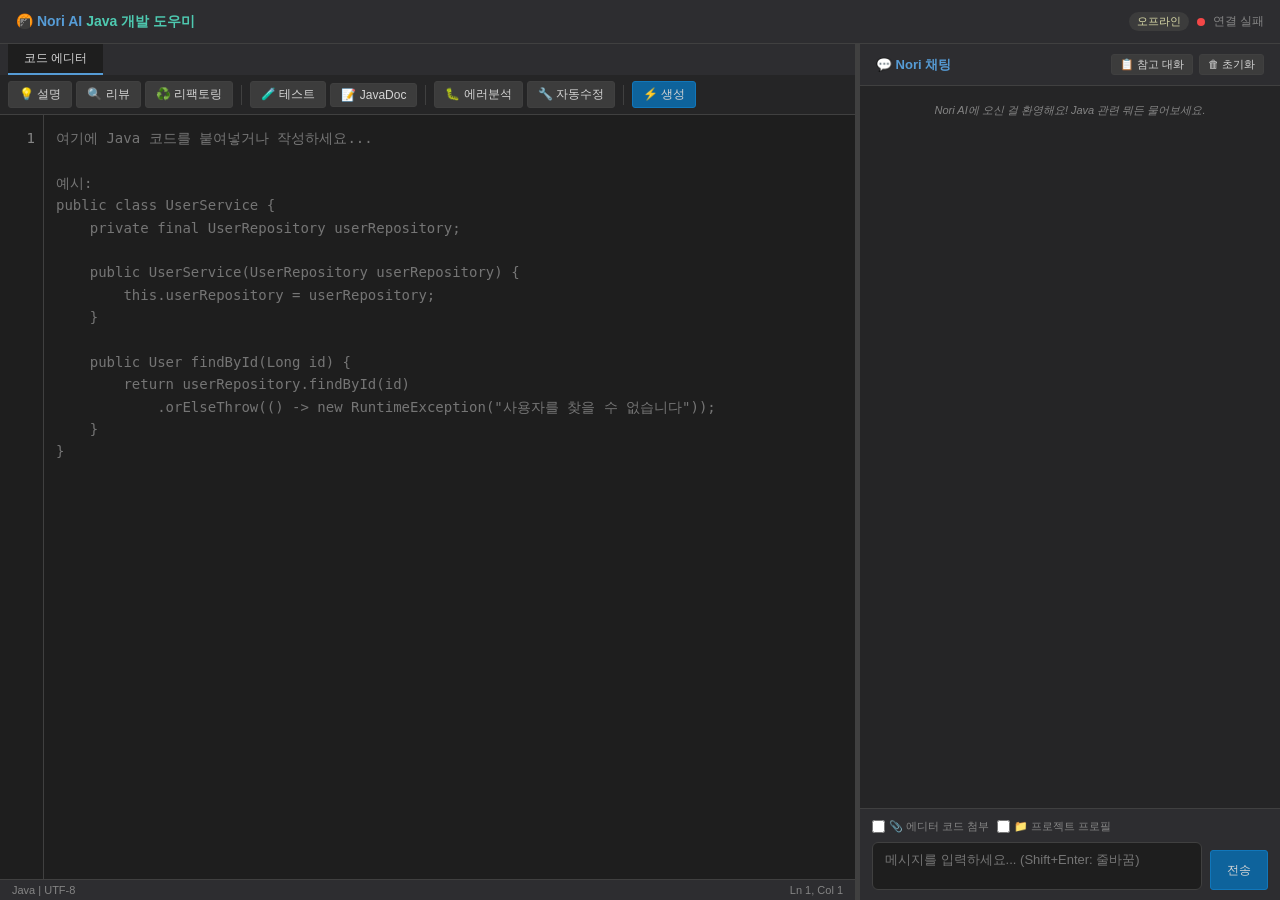
<file: nori-server/static/index.html>
<!DOCTYPE html>
<html lang="ko">
<head>
<meta charset="UTF-8">
<meta name="viewport" content="width=device-width, initial-scale=1.0">
<title>Nori AI — Java 개발 도우미</title>
<style>
* { margin: 0; padding: 0; box-sizing: border-box; }
:root {
  --bg: #1e1e1e; --bg2: #252526; --bg3: #2d2d30; --bg4: #3c3c3c;
  --fg: #d4d4d4; --fg2: #858585; --accent: #569cd6; --accent2: #4ec9b0;
  --green: #6a9955; --orange: #ce9178; --red: #f44747; --yellow: #dcdcaa;
  --border: #404040; --hover: #094771;
}
body { font-family: 'Segoe UI', 'Malgun Gothic', sans-serif; background: var(--bg); color: var(--fg); height: 100vh; display: flex; flex-direction: column; overflow: hidden; }

/* ── 헤더 ── */
.header { display: flex; align-items: center; justify-content: space-between; padding: 8px 16px; background: var(--bg3); border-bottom: 1px solid var(--border); min-height: 44px; }
.header h1 { font-size: 14px; font-weight: 600; color: var(--accent); }
.header h1 span { color: var(--accent2); }
.status { display: flex; align-items: center; gap: 8px; font-size: 12px; color: var(--fg2); }
.status-dot { width: 8px; height: 8px; border-radius: 50%; background: var(--red); }
.status-dot.connected { background: var(--accent2); }
.model-badge { background: var(--bg4); padding: 2px 8px; border-radius: 10px; font-size: 11px; color: var(--yellow); }

/* ── 메인 레이아웃 ── */
.main { display: flex; flex: 1; overflow: hidden; }

/* ── 좌측: 코드 에디터 ── */
.editor-panel { flex: 1; display: flex; flex-direction: column; border-right: 1px solid var(--border); min-width: 0; }
.editor-toolbar { display: flex; align-items: center; gap: 4px; padding: 6px 8px; background: var(--bg2); border-bottom: 1px solid var(--border); flex-wrap: wrap; }
.editor-toolbar .separator { width: 1px; height: 20px; background: var(--border); margin: 0 4px; }
.tab-bar { display: flex; align-items: center; padding: 0 8px; background: var(--bg3); }
.tab { padding: 6px 16px; font-size: 12px; color: var(--fg2); cursor: pointer; border-bottom: 2px solid transparent; }
.tab.active { color: var(--fg); border-bottom-color: var(--accent); background: var(--bg); }
.tab:hover:not(.active) { color: var(--fg); }

.btn { padding: 4px 10px; font-size: 12px; border: 1px solid var(--border); background: var(--bg4); color: var(--fg); cursor: pointer; border-radius: 3px; white-space: nowrap; transition: all 0.15s; }
.btn:hover { background: var(--hover); border-color: var(--accent); }
.btn:active { transform: scale(0.97); }
.btn.primary { background: #0e639c; border-color: #1177bb; }
.btn.primary:hover { background: #1177bb; }
.btn:disabled { opacity: 0.5; cursor: not-allowed; }

.project-section { margin-top: 6px; padding: 6px 0; border-top: 1px solid var(--border); }
.project-row { display: flex; align-items: center; gap: 8px; flex-wrap: wrap; }
.project-row label { min-width: 56px; font-size: 11px; color: var(--fg2); }
.project-row select { flex: 1; min-width: 120px; padding: 4px 8px; background: var(--bg); border: 1px solid var(--border); color: var(--fg); border-radius: 4px; font-size: 12px; }
.project-row select:disabled { opacity: 0.6; cursor: not-allowed; }

.editor-area { flex: 1; position: relative; }
.editor-area textarea {
  width: 100%; height: 100%; padding: 12px 16px; padding-left: 56px;
  background: var(--bg); color: var(--fg); border: none; outline: none;
  font-family: 'Cascadia Code', 'D2Coding', 'Consolas', monospace;
  font-size: 14px; line-height: 1.6; resize: none; tab-size: 4;
}
.line-numbers {
  position: absolute; left: 0; top: 0; width: 44px; height: 100%;
  padding: 12px 8px; text-align: right; font-family: 'Cascadia Code', 'Consolas', monospace;
  font-size: 14px; line-height: 1.6; color: var(--fg2); background: var(--bg);
  border-right: 1px solid var(--border); pointer-events: none; overflow: hidden;
  user-select: none;
}
.editor-footer { display: flex; justify-content: space-between; padding: 4px 12px; background: var(--bg3); border-top: 1px solid var(--border); font-size: 11px; color: var(--fg2); }

/* ── 결과 패널 ── */
.result-panel { display: none; flex-direction: column; border-top: 1px solid var(--border); max-height: 40%; }
.result-panel.visible { display: flex; }
.result-header { display: flex; justify-content: space-between; align-items: center; padding: 6px 12px; background: var(--bg2); }
.result-header span { font-size: 12px; color: var(--accent2); font-weight: 600; }
.result-body { flex: 1; overflow-y: auto; padding: 12px 16px; font-size: 13px; line-height: 1.7; white-space: pre-wrap; word-break: break-word; font-family: 'Cascadia Code', 'D2Coding', 'Consolas', monospace; background: var(--bg); }

/* ── 우측: 채팅 ── */
.chat-panel { width: 420px; display: flex; flex-direction: column; background: var(--bg2); flex-shrink: 0; }
.chat-header { padding: 10px 16px; background: var(--bg3); border-bottom: 1px solid var(--border); font-size: 13px; font-weight: 600; color: var(--accent); display: flex; justify-content: space-between; align-items: center; }
.chat-messages { flex: 1; overflow-y: auto; padding: 12px; display: flex; flex-direction: column; gap: 10px; }
.msg { max-width: 92%; padding: 10px 14px; border-radius: 12px; font-size: 13px; line-height: 1.6; word-break: break-word; }
.msg.user { align-self: flex-end; background: #0e639c; color: #fff; border-bottom-right-radius: 4px; }
.msg.assistant { align-self: flex-start; background: var(--bg4); color: var(--fg); border-bottom-left-radius: 4px; }
.msg.assistant pre { background: var(--bg); padding: 8px 10px; border-radius: 4px; margin: 6px 0; overflow-x: auto; font-size: 12px; line-height: 1.5; }
.msg.assistant code { font-family: 'Cascadia Code', 'Consolas', monospace; font-size: 12px; }
.msg.system { align-self: center; background: transparent; color: var(--fg2); font-size: 11px; font-style: italic; padding: 4px; }
.msg .time { font-size: 10px; color: var(--fg2); margin-top: 4px; text-align: right; }
.typing { display: flex; gap: 4px; padding: 12px 14px; align-self: flex-start; }
.typing span { width: 6px; height: 6px; border-radius: 50%; background: var(--fg2); animation: typing 1.2s infinite; }
.typing span:nth-child(2) { animation-delay: 0.2s; }
.typing span:nth-child(3) { animation-delay: 0.4s; }
@keyframes typing { 0%,60%,100% { opacity: 0.3; transform: translateY(0); } 30% { opacity: 1; transform: translateY(-4px); } }

.chat-input-area { padding: 10px 12px; background: var(--bg3); border-top: 1px solid var(--border); display: flex; flex-direction: column; gap: 8px; }
.chat-options { display: flex; align-items: center; gap: 8px; font-size: 11px; }
.chat-options label { color: var(--fg2); cursor: pointer; display: flex; align-items: center; gap: 4px; }
.chat-options input[type="checkbox"] { accent-color: var(--accent); }
.chat-input-row { display: flex; gap: 8px; }
.chat-input-row textarea { flex: 1; padding: 8px 12px; background: var(--bg); border: 1px solid var(--border); color: var(--fg); border-radius: 6px; font-family: 'Segoe UI', 'Malgun Gothic', sans-serif; font-size: 13px; resize: none; outline: none; min-height: 40px; max-height: 120px; }
.chat-input-row textarea:focus { border-color: var(--accent); }
.chat-input-row .btn { align-self: flex-end; height: 40px; padding: 0 16px; }

/* ── 리사이저 ── */
.resizer { width: 4px; cursor: col-resize; background: var(--border); transition: background 0.2s; flex-shrink: 0; }
.resizer:hover, .resizer.dragging { background: var(--accent); }

/* ── 스크롤바 ── */
::-webkit-scrollbar { width: 8px; height: 8px; }
::-webkit-scrollbar-track { background: var(--bg); }
::-webkit-scrollbar-thumb { background: var(--bg4); border-radius: 4px; }
::-webkit-scrollbar-thumb:hover { background: var(--fg2); }

/* ── 로딩 오버레이 ── */
.loading-overlay { display: none; position: absolute; inset: 0; background: rgba(0,0,0,0.5); z-index: 10; align-items: center; justify-content: center; }
.loading-overlay.visible { display: flex; }
.spinner { width: 32px; height: 32px; border: 3px solid var(--bg4); border-top-color: var(--accent); border-radius: 50%; animation: spin 0.8s linear infinite; }
@keyframes spin { to { transform: rotate(360deg); } }

/* ── 마크다운 기본 치환 ── */
.md-content h3 { color: var(--accent); margin: 8px 0 4px; font-size: 14px; }
.md-content ul, .md-content ol { padding-left: 20px; margin: 4px 0; }
.md-content li { margin: 2px 0; }
.md-content strong { color: var(--yellow); }

/* ── Todo 대시보드 ── */
.todo-dashboard { background: var(--bg3); border-bottom: 1px solid var(--border); padding: 6px 12px; font-size: 12px; }
.todo-item { padding: 2px 0; line-height: 1.6; }
.todo-item.done { color: var(--green); }
.todo-item.active { color: var(--accent); font-weight: 600; }
.todo-item.waiting { color: var(--fg2); }

/* ── QA 참고 목록 패널 ── */
.qa-panel { background: var(--bg); border-bottom: 2px solid var(--accent); display: flex; flex-direction: column; max-height: 220px; }
.qa-panel-header { display:flex; justify-content:space-between; align-items:center; padding:6px 12px; background:var(--bg3); font-size:12px; font-weight:600; color:var(--accent2); border-bottom:1px solid var(--border); flex-shrink:0; }
.qa-list { flex:1; overflow-y:auto; padding:4px 8px; }
.qa-item { display:flex; align-items:center; gap:8px; padding:4px 6px; border-radius:4px; }
.qa-item:hover { background:var(--bg3); }
.qa-item label { font-size:12px; color:var(--fg); cursor:pointer; flex:1; line-height:1.4; }
.qa-item input[type="checkbox"] { accent-color:var(--accent); cursor:pointer; flex-shrink:0; }

/* ── 에이전트 제어 버튼 ── */
.agent-controls { background: var(--bg3); border-top: 2px solid var(--accent); padding: 10px 12px; }
.agent-controls-label { font-size:12px; color:var(--fg2); margin-bottom:8px; }
.agent-controls-btns { display:flex; gap:6px; flex-wrap:wrap; }
.agent-btn { font-size:12px; padding:5px 12px; border-radius:4px; font-weight:500; }
.agent-btn.success { border-color:#3a7a3a; color:var(--green); }
.agent-btn.success:hover { background:#1a3a1a; }
.agent-btn.fail { border-color:#8a5520; color:var(--orange); }
.agent-btn.fail:hover { background:#3a2510; }
.agent-btn.skip { border-color:var(--fg2); color:var(--fg2); }
.agent-btn.skip:hover { background:var(--bg4); }
.agent-error-input { margin-top:8px; display:flex; gap:6px; }
.agent-error-input textarea { flex:1; min-height:60px; padding:6px 8px; background:var(--bg); border:1px solid var(--border); color:var(--fg); border-radius:4px; font-size:12px; resize:vertical; outline:none; }
.qa-badge { font-size:10px; color:var(--accent2); background:var(--bg4); padding:1px 6px; border-radius:8px; margin-left:4px; }
</style>
</head>
<body>

<!-- ── 헤더 ── -->
<div class="header">
  <h1>🍘 Nori AI <span>Java 개발 도우미</span></h1>
  <div class="status">
    <span class="model-badge" id="modelBadge">-</span>
    <div class="status-dot" id="statusDot"></div>
    <span id="statusText">연결 중...</span>
  </div>
</div>

<!-- ── 메인 ── -->
<div class="main">
  <!-- 좌측: 에디터 -->
  <div class="editor-panel" id="editorPanel">
    <div class="tab-bar">
      <div class="tab active">코드 에디터</div>
    </div>
    <div class="editor-toolbar">
      <button class="btn" onclick="doAction('explain')" title="코드 설명">💡 설명</button>
      <button class="btn" onclick="doAction('review')" title="코드 리뷰">🔍 리뷰</button>
      <button class="btn" onclick="doAction('refactor')" title="리팩토링">♻️ 리팩토링</button>
      <div class="separator"></div>
      <button class="btn" onclick="doAction('test')" title="테스트 생성">🧪 테스트</button>
      <button class="btn" onclick="doAction('doc')" title="JavaDoc 생성">📝 JavaDoc</button>
      <div class="separator"></div>
      <button class="btn" onclick="doAction('error')" title="에러 분석">🐛 에러분석</button>
      <button class="btn" onclick="doAction('fix')" title="에러 수정">🔧 자동수정</button>
      <div class="separator"></div>
      <button class="btn primary" onclick="doAction('generate')" title="코드 생성">⚡ 생성</button>
    </div>
    <div class="editor-area">
      <div class="line-numbers" id="lineNumbers">1</div>
      <textarea id="codeEditor" spellcheck="false" placeholder="여기에 Java 코드를 붙여넣거나 작성하세요...

예시:
public class UserService {
    private final UserRepository userRepository;

    public UserService(UserRepository userRepository) {
        this.userRepository = userRepository;
    }

    public User findById(Long id) {
        return userRepository.findById(id)
            .orElseThrow(() -> new RuntimeException(&quot;사용자를 찾을 수 없습니다&quot;));
    }
}"></textarea>
      <div class="loading-overlay" id="editorLoading"><div class="spinner"></div></div>
    </div>
    <div class="editor-footer">
      <span id="editorInfo">Java | UTF-8</span>
      <span id="cursorPos">Ln 1, Col 1</span>
    </div>

    <!-- 결과 패널 -->
    <div class="result-panel" id="resultPanel">
      <div class="result-header">
        <span id="resultTitle">결과</span>
        <button class="btn" onclick="closeResult()" style="padding:2px 8px;">✕ 닫기</button>
      </div>
      <div class="result-body md-content" id="resultBody"></div>
    </div>
  </div>

  <!-- 리사이저 -->
  <div class="resizer" id="resizer"></div>

  <!-- 우측: 채팅 -->
  <div class="chat-panel" id="chatPanel">
    <div class="chat-header">
      <span>💬 Nori 채팅</span>
      <div style="display:flex;gap:6px;align-items:center;">
        <button class="btn" onclick="toggleQaPanel()" style="padding:2px 8px;font-size:11px;" title="참고할 대화 선택">📋 참고 대화<span class="qa-badge" id="qaSelectionBadge" style="display:none;"></span></button>
        <button class="btn" onclick="clearChat()" style="padding:2px 8px;font-size:11px;">🗑 초기화</button>
      </div>
    </div>
    <!-- [Todo List] 대시보드 -->
    <div class="todo-dashboard" id="todoDashboard" style="display:none;">
      <div id="todoContent"></div>
    </div>
    <!-- QA 참고 목록 패널 -->
    <div class="qa-panel" id="qaPanel" style="display:none;">
      <div class="qa-panel-header">
        📋 참고할 대화 목록 <span id="qaPairCount"></span>
        <button class="btn" onclick="toggleQaPanel()" style="padding:2px 6px;font-size:11px;">✕</button>
      </div>
      <div class="qa-list" id="qaList">
        <p style="color:var(--fg2);padding:8px;font-size:12px;">대화를 시작하면 참고할 내용을 선택할 수 있습니다.</p>
      </div>
    </div>
    <div class="chat-messages" id="chatMessages">
      <div class="msg system">Nori AI에 오신 걸 환영해요! Java 관련 뭐든 물어보세요.</div>
    </div>
    <!-- 에이전트 제어 버튼 -->
    <div class="agent-controls" id="agentControls" style="display:none;">
      <div class="agent-controls-label">🤖 코드 작성 완료 — 테스트 결과를 알려주세요</div>
      <div class="agent-controls-btns">
        <button class="btn agent-btn success" onclick="agentFeedback('success')">✅ 테스트 완료 (적용 성공)</button>
        <button class="btn agent-btn fail" onclick="agentFeedback('fail')">⚠️ 에러 발생 / 수정</button>
        <button class="btn agent-btn skip" onclick="agentFeedback('skip')">⏭ 다음 작업 진행</button>
      </div>
      <div class="agent-error-input" id="agentErrorInput" style="display:none;">
        <textarea id="agentErrorText" placeholder="에러 로그나 피드백을 입력하세요..."></textarea>
        <button class="btn primary" onclick="agentSubmitError()">전송</button>
      </div>
    </div>
    <div class="chat-input-area">
      <div class="chat-options">
        <label><input type="checkbox" id="sendCode"> 📎 에디터 코드 첨부</label>
        <label><input type="checkbox" id="useProject" onchange="onUseProjectChange()"> 📁 프로젝트 프로필</label>
      </div>
      <div id="projectSection" class="project-section" style="display:none;">
        <div class="project-row">
          <label>프로젝트</label>
          <select id="projectSelect" disabled>
            <option value="">— 프로필 없음. 먼저 등록 —</option>
          </select>
          <button type="button" class="btn btn-sm" onclick="openProfileUpload()">📤 프로필 등록</button>
          <button type="button" class="btn btn-sm" id="btnProjectUpdate" onclick="reembedProject()" disabled title="선택한 프로젝트 인덱스 재구성">🔄 인덱스 업데이트</button>
        </div>
      </div>
      <div class="chat-input-row">
        <textarea id="chatInput" rows="2" placeholder="메시지를 입력하세요... (Shift+Enter: 줄바꿈)" onkeydown="handleChatKey(event)"></textarea>
        <button class="btn primary" id="sendBtn" onclick="sendChat()">전송</button>
        <button class="btn" id="stopBtn" onclick="stopStream()" style="display:none;border-color:var(--red);color:var(--red);">■ 중단</button>
      </div>
    </div>
  </div>
</div>

<script>
// ── 설정 ──
const API = 'http://localhost:8090/api/v1';
let isProcessing = false;
let sessionId = '';           // 현재 대화 세션 ID
let selectedIndices = null;   // null=최근5개 디폴트, []=없음, [0,1]=선택된 인덱스
let streamAbortController = null;  // SSE 침 제어

// ── 서버 연결 체크 ──
async function checkHealth() {
  try {
    const r = await fetch(`${API}/health`);
    const d = await r.json();
    document.getElementById('statusDot').className = 'status-dot connected';
    document.getElementById('statusText').textContent = '연결됨';
    const model = d.ai_model || d.ai_provider || '-';
    document.getElementById('modelBadge').textContent = `${d.ai_provider} / ${model}`;
    return true;
  } catch {
    document.getElementById('statusDot').className = 'status-dot';
    document.getElementById('statusText').textContent = '연결 실패';
    document.getElementById('modelBadge').textContent = '오프라인';
    return false;
  }
}

// ── 줄 번호 ──
const editor = document.getElementById('codeEditor');
const lineNums = document.getElementById('lineNumbers');

function updateLineNumbers() {
  const lines = editor.value.split('\n').length;
  lineNums.textContent = Array.from({length: lines}, (_, i) => i + 1).join('\n');
}

function updateCursorPos() {
  const val = editor.value.substring(0, editor.selectionStart);
  const line = val.split('\n').length;
  const col = val.split('\n').pop().length + 1;
  document.getElementById('cursorPos').textContent = `Ln ${line}, Col ${col}`;
}

editor.addEventListener('input', updateLineNumbers);
editor.addEventListener('scroll', () => { lineNums.scrollTop = editor.scrollTop; });
editor.addEventListener('click', updateCursorPos);
editor.addEventListener('keyup', updateCursorPos);

// Tab 키 지원
editor.addEventListener('keydown', (e) => {
  if (e.key === 'Tab') {
    e.preventDefault();
    const start = editor.selectionStart;
    editor.value = editor.value.substring(0, start) + '    ' + editor.value.substring(editor.selectionEnd);
    editor.selectionStart = editor.selectionEnd = start + 4;
    updateLineNumbers();
  }
});

// ── API 호출 ──
async function apiCall(endpoint, body) {
  const resp = await fetch(`${API}${endpoint}`, {
    method: 'POST',
    headers: { 'Content-Type': 'application/json' },
    body: JSON.stringify(body),
  });
  if (!resp.ok) {
    const err = await resp.json().catch(() => ({}));
    throw new Error(err.error || err.detail || `HTTP ${resp.status}`);
  }
  return resp.json();
}

// ── 에디터 액션 ──
const ACTION_MAP = {
  explain:  { endpoint: '/explain',       title: '💡 코드 설명',     field: 'explanation' },
  review:   { endpoint: '/review',        title: '🔍 코드 리뷰',     field: 'review' },
  refactor: { endpoint: '/refactor',      title: '♻️ 리팩토링',      field: 'refactored_code' },
  test:     { endpoint: '/test/generate', title: '🧪 테스트 코드',   field: 'test_code' },
  doc:      { endpoint: '/doc/generate',  title: '📝 JavaDoc',       field: 'documented_code' },
  error:    { endpoint: '/error/analyze', title: '🐛 에러 분석',     field: 'analysis' },
  fix:      { endpoint: '/error/fix',     title: '🔧 자동 수정',     field: 'fixed_code' },
  generate: { endpoint: '/generate',      title: '⚡ 코드 생성',     field: 'code' },
};

async function doAction(action) {
  const code = editor.value.trim();
  if (!code) { alert('코드를 먼저 입력해주세요!'); editor.focus(); return; }
  if (isProcessing) return;

  const info = ACTION_MAP[action];
  const loading = document.getElementById('editorLoading');
  const resultPanel = document.getElementById('resultPanel');
  const resultTitle = document.getElementById('resultTitle');
  const resultBody = document.getElementById('resultBody');

  isProcessing = true;
  loading.classList.add('visible');
  resultTitle.textContent = `${info.title} — 처리 중...`;
  resultPanel.classList.add('visible');
  resultBody.textContent = '⏳ AI가 분석 중입니다...';

  try {
    let body;
    if (action === 'error' || action === 'fix') {
      body = { error_message: code.split('\n')[0], code: code };
    } else if (action === 'generate') {
      body = { description: code, language: 'java' };
    } else {
      body = { code: code, language: 'java' };
    }

    const data = await apiCall(info.endpoint, body);
    const result = data.data?.[info.field] || JSON.stringify(data.data, null, 2);
    resultTitle.textContent = `${info.title}`;
    resultBody.innerHTML = renderMarkdown(result);
  } catch (e) {
    resultTitle.textContent = `${info.title} — 오류`;
    resultBody.textContent = `❌ ${e.message}`;
  } finally {
    isProcessing = false;
    loading.classList.remove('visible');
  }
}

function closeResult() {
  document.getElementById('resultPanel').classList.remove('visible');
}

// ── 채팅 ──
function appendMessage(role, content) {
  const container = document.getElementById('chatMessages');
  const div = document.createElement('div');
  div.className = `msg ${role}`;
  if (role === 'assistant') {
    div.innerHTML = `<div class="md-content">${renderMarkdown(content)}</div><div class="time">${new Date().toLocaleTimeString('ko-KR', {hour:'2-digit',minute:'2-digit'})}</div>`;
  } else if (role === 'user') {
    div.textContent = content;
    const time = document.createElement('div');
    time.className = 'time';
    time.textContent = new Date().toLocaleTimeString('ko-KR', {hour:'2-digit',minute:'2-digit'});
    div.appendChild(time);
  }
  container.appendChild(div);
  container.scrollTop = container.scrollHeight;
  return div;
}

function showTyping() {
  const container = document.getElementById('chatMessages');
  const div = document.createElement('div');
  div.className = 'typing';
  div.id = 'typingIndicator';
  div.innerHTML = '<span></span><span></span><span></span>';
  container.appendChild(div);
  container.scrollTop = container.scrollHeight;
}

function hideTyping() {
  document.getElementById('typingIndicator')?.remove();
}

async function sendChat() {
  const input = document.getElementById('chatInput');
  const rawMessage = input.value.trim();
  if (!rawMessage || isProcessing) return;

  const sendCode = document.getElementById('sendCode').checked;
  const useProject = document.getElementById('useProject').checked;
  const projectId = useProject ? (document.getElementById('projectSelect')?.value || '') : '';

  let fullMessage = rawMessage;
  if (sendCode && editor.value.trim()) {
    fullMessage += `\n\n[에디터 코드]\n\`\`\`java\n${editor.value.trim()}\n\`\`\``;
  }

  appendMessage('user', rawMessage);
  input.value = '';
  input.style.height = 'auto';
  hideAgentControls();

  isProcessing = true;
  document.getElementById('sendBtn').disabled = true;
  document.getElementById('stopBtn').style.display = 'inline-block';
  showTyping();

  streamAbortController = new AbortController();
  let aiElem = null;
  let fullResponse = '';
  let sseBuffer = '';

  try {
    const resp = await fetch(`${API}/chat/smart/stream`, {
      method: 'POST',
      headers: { 'Content-Type': 'application/json' },
      body: JSON.stringify({
        message: fullMessage,
        session_id: sessionId,
        user_id: 'default',
        selected_indices: selectedIndices,
        history: [],
        use_rag: true,
        project_id: projectId || undefined,
      }),
      signal: streamAbortController.signal,
    });

    if (!resp.ok) throw new Error(`서버 오류: HTTP ${resp.status}`);

    hideTyping();
    aiElem = createAssistantMsg();

    const reader = resp.body.getReader();
    const decoder = new TextDecoder();

    while (true) {
      const { value, done } = await reader.read();
      if (done) break;
      sseBuffer += decoder.decode(value, { stream: true });

      // 완성된 이벤트 블록(\n\n) 단위로 처리
      const parts = sseBuffer.split('\n\n');
      sseBuffer = parts.pop() || '';

      for (const block of parts) {
        if (!block.trim()) continue;
        let evType = null, evData = null;
        for (const line of block.split('\n')) {
          if (line.startsWith('data: ')) {
            try { evData = JSON.parse(line.slice(6)); } catch {}
          } else if (line.startsWith('event: ')) {
            evType = line.slice(7).trim();
          }
        }
        if (!evType || evData === null) continue;

        if (evType === 'status') {
          if (evData.session_id) sessionId = evData.session_id;
        } else if (evType === 'token' && evData.content) {
          fullResponse += evData.content;
          updateAssistantMsg(aiElem, fullResponse);
        } else if (evType === 'done') {
          if (evData.session_id) sessionId = evData.session_id;
          processStreamResponse(aiElem, fullResponse);
        }
      }
    }
  } catch (e) {
    if (e.name !== 'AbortError') {
      hideTyping();
      if (!aiElem) aiElem = createAssistantMsg();
      updateAssistantMsg(aiElem, fullResponse + (fullResponse ? '\n\n' : '') + `❌ 오류: ${e.message}`);
    }
  } finally {
    isProcessing = false;
    document.getElementById('sendBtn').disabled = false;
    document.getElementById('stopBtn').style.display = 'none';
    streamAbortController = null;
    input.focus();
  }
}

function handleChatKey(e) {
  if (e.key === 'Enter' && !e.shiftKey) {
    e.preventDefault();
    sendChat();
  }
}

function clearChat() {
  sessionId = '';
  selectedIndices = null;
  hideAgentControls();
  document.getElementById('todoDashboard').style.display = 'none';
  document.getElementById('todoContent').innerHTML = '';
  document.getElementById('qaPanel').style.display = 'none';
  const badge = document.getElementById('qaSelectionBadge');
  if (badge) badge.style.display = 'none';
  const container = document.getElementById('chatMessages');
  container.innerHTML = '<div class="msg system">대화가 초기화되었습니다.</div>';
}

// ── 간이 마크다운 렌더 ──
function renderMarkdown(text) {
  if (!text) return '';
  let html = escapeHtml(text);

  // 코드 블록
  html = html.replace(/```(\w*)\n([\s\S]*?)```/g, (_, lang, code) => {
    return `<pre><code>${code.trim()}</code></pre>`;
  });

  // 인라인 코드
  html = html.replace(/`([^`]+)`/g, '<code style="background:var(--bg);padding:1px 5px;border-radius:3px;">$1</code>');

  // 볼드
  html = html.replace(/\*\*(.+?)\*\*/g, '<strong>$1</strong>');

  // 헤더
  html = html.replace(/^### (.+)$/gm, '<h3>$1</h3>');
  html = html.replace(/^## (.+)$/gm, '<h3 style="font-size:15px;">$1</h3>');

  // 리스트
  html = html.replace(/^- (.+)$/gm, '• $1');
  html = html.replace(/^(\d+)\. (.+)$/gm, '$1. $2');

  // 줄바꿈
  html = html.replace(/\n/g, '<br>');
  // pre 내부 br 제거
  html = html.replace(/<pre><code>([\s\S]*?)<\/code><\/pre>/g, (match) => {
    return match.replace(/<br>/g, '\n');
  });

  return html;
}

function escapeHtml(text) {
  const div = document.createElement('div');
  div.textContent = text;
  return div.innerHTML;
}

// ── 리사이저 드래그 ──
const resizer = document.getElementById('resizer');
const editorPanel = document.getElementById('editorPanel');
const chatPanel = document.getElementById('chatPanel');

let isResizing = false;
resizer.addEventListener('mousedown', (e) => {
  isResizing = true;
  resizer.classList.add('dragging');
  document.addEventListener('mousemove', onResize);
  document.addEventListener('mouseup', () => {
    isResizing = false;
    resizer.classList.remove('dragging');
    document.removeEventListener('mousemove', onResize);
  }, { once: true });
});

function onResize(e) {
  if (!isResizing) return;
  const containerWidth = document.querySelector('.main').offsetWidth;
  const chatWidth = Math.max(280, Math.min(700, containerWidth - e.clientX));
  chatPanel.style.width = chatWidth + 'px';
}

// ── textarea 자동 높이 ──
document.getElementById('chatInput').addEventListener('input', function() {
  this.style.height = 'auto';
  this.style.height = Math.min(this.scrollHeight, 120) + 'px';
});

// ── 프로젝트 프로필 ──
let projectsCache = [];

async function loadProjects() {
  try {
    const r = await fetch(`${API}/profile/list`);
    const d = await r.json();
    if (d.success && d.data?.projects) {
      projectsCache = d.data.projects;
      return projectsCache;
    }
  } catch (e) {
    console.warn('프로젝트 목록 로드 실패:', e);
  }
  return [];
}

function onUseProjectChange() {
  const cb = document.getElementById('useProject');
  const sec = document.getElementById('projectSection');
  const sel = document.getElementById('projectSelect');
  if (cb.checked) {
    sec.style.display = 'block';
    loadProjects().then(projects => {
      const ready = projects.filter(p => p.embedding_status === 'ready');
      sel.innerHTML = '<option value="">— 선택 —</option>' +
        ready.map(p => `<option value="${p.project_id}">${p.name || p.project_id} ✓</option>`).join('');
      sel.disabled = ready.length === 0;
      document.getElementById('btnProjectUpdate').disabled = ready.length === 0;
      if (ready.length === 0 && projects.length > 0) {
        sel.innerHTML += projects.filter(p => p.embedding_status !== 'ready').map(p =>
          `<option value="${p.project_id}" disabled>${p.name || p.project_id} (임베딩 ${p.embedding_status})</option>`
        ).join('');
      }
    });
    appendMessage('system', '📁 프로젝트 프로필이 활성화되었습니다. 프로젝트를 선택하면 해당 프로필 기반으로 더 정확한 답변을 받을 수 있습니다.');
  } else {
    sec.style.display = 'none';
  }
}

async function reembedProject() {
  const sel = document.getElementById('projectSelect');
  const pid = sel?.value;
  if (!pid) { alert('프로젝트를 먼저 선택하세요.'); return; }
  const btn = document.getElementById('btnProjectUpdate');
  if (btn) btn.disabled = true;
  try {
    const r = await fetch(`${API}/profile/${pid}/reembed`, { method: 'PUT' });
    const d = await r.json();
    if (d.success) {
      appendMessage('system', '🔄 인덱스 업데이트를 시작했습니다. 잠시 후 검색이 갱신됩니다.');
    } else {
      alert(d.error || '실패');
    }
  } catch (e) {
    alert('업데이트 실패: ' + e.message);
  } finally {
    if (btn) btn.disabled = false;
  }
}

function openProfileUpload() {
  const name = prompt('프로젝트 이름을 입력하세요', '');
  if (!name) return;
  const content = prompt('프로필 내용(.nori-profile.md)을 붙여넣으세요. 취소 시 파일 선택 대화상자가 열릴 수 있습니다.', '');
  if (content === null) return;
  if (!content.trim()) {
    alert('프로필 내용이 비어 있습니다.');
    return;
  }
  fetch(`${API}/profile/upload`, {
    method: 'POST',
    headers: { 'Content-Type': 'application/json' },
    body: JSON.stringify({ content: content.trim(), name, user_id: 'default' }),
  })
    .then(r => r.json())
    .then(d => {
      if (d.success) {
        alert('프로필이 등록되었습니다. 임베딩은 백그라운드에서 진행됩니다. 잠시 후 프로젝트 목록을 새로고침하세요.');
        onUseProjectChange();
      } else {
        alert('등록 실패: ' + (d.error || '알 수 없음'));
      }
    })
    .catch(e => alert('등록 실패: ' + e.message));
}

// ── 동적 AI 메시지 생성/업데이트 ──
function createAssistantMsg() {
  const container = document.getElementById('chatMessages');
  const div = document.createElement('div');
  div.className = 'msg assistant';
  div.innerHTML = `<div class="md-content"></div><div class="time">${new Date().toLocaleTimeString('ko-KR',{hour:'2-digit',minute:'2-digit'})}</div>`;
  container.appendChild(div);
  container.scrollTop = container.scrollHeight;
  return div;
}

function updateAssistantMsg(elem, text) {
  if (!elem) return;
  const c = elem.querySelector('.md-content');
  if (c) c.innerHTML = renderMarkdown(text);
  document.getElementById('chatMessages').scrollTop = 99999;
}

// ── 스트리밍 완료 후 후처리 ──
function processStreamResponse(aiElem, fullText) {
  // [Todo List] 블록 감지 → 대시보드 렌더링, 채팅에서 제거
  const todoMatch = fullText.match(/\[Todo List\]([\s\S]*?)(?=\n\n\*\*Thought|\n\n\*\*Action|$)/);
  if (todoMatch) {
    renderTodoDashboard(todoMatch[0]);
    const withoutTodo = fullText
      .replace(/\[Todo List\][\s\S]*?(?=\*\*Thought|\*\*Action)/, '')
      .trim();
    if (withoutTodo) updateAssistantMsg(aiElem, withoutTodo);
  }
  // **Action**: 코드뼔록 종료 감지 → 에이전트 제어 버튼 표시
  if (/\*\*Action[^*]*\*\*[\s\S]*?```/.test(fullText)) {
    showAgentControls();
  }
}

// ── Todo 대시보드 ──
function renderTodoDashboard(todoText) {
  const el = document.getElementById('todoContent');
  if (!el) return;
  let html = '<div style="font-size:11px;color:var(--fg2);margin-bottom:4px;">📋 작업 현황</div>';
  for (const line of todoText.split('\n')) {
    const t = line.trim();
    if (!t || t === '[Todo List]') continue;
    if (t.includes('🟢')) html += `<div class="todo-item done">${escapeHtml(t)}</div>`;
    else if (t.includes('🔵')) html += `<div class="todo-item active">${escapeHtml(t)}</div>`;
    else if (t.includes('⚪')) html += `<div class="todo-item waiting">${escapeHtml(t)}</div>`;
    else html += `<div class="todo-item">${escapeHtml(t)}</div>`;
  }
  el.innerHTML = html;
  document.getElementById('todoDashboard').style.display = 'block';
}

// ── 에이전트 제어 버튼 ──
function showAgentControls() {
  const el = document.getElementById('agentControls');
  if (el) el.style.display = 'block';
  document.getElementById('chatMessages').scrollTop = 99999;
}

function hideAgentControls() {
  const el = document.getElementById('agentControls');
  if (el) el.style.display = 'none';
  const errInput = document.getElementById('agentErrorInput');
  if (errInput) errInput.style.display = 'none';
  const errText = document.getElementById('agentErrorText');
  if (errText) errText.value = '';
}

function agentFeedback(type) {
  if (type === 'fail') {
    document.getElementById('agentErrorInput').style.display = 'flex';
    return;
  }
  const ctx = type === 'success'
    ? '코드가 정상적으로 작동합니다. 현재 🔵 진행중 작업을 🟢 완료 상태로 갱신하고, 다음 ⚪ 대기 작업이 있다면 Thought 분석을 시작해 주세요. 더 이상 대기 작업이 없다면 전체 완료를 알려주세요.'
    : '적용 테스트를 생략합니다. 현재 작업을 🟢 완료로 처리하고, 즉시 다음 ⚪ 대기 작업의 코드를 이어서 작성해 주세요. 대기 작업이 없다면 전체 완료를 알려주세요.';
  hideAgentControls();
  triggerChat(ctx);
}

function agentSubmitError() {
  const errText = document.getElementById('agentErrorText').value.trim();
  if (!errText) return;
  hideAgentControls();
  triggerChat(`다음 피드백/에러가 발생했습니다:\n\`\`\`\n${errText}\n\`\`\`\n이 문제의 원인을 Thought에 서 분석하고 코드를 Action으로 수정해 주세요.`);
}

function triggerChat(message) {
  document.getElementById('chatInput').value = message;
  sendChat();
}

function stopStream() {
  if (streamAbortController) streamAbortController.abort();
}

// ── QA 참고 목록 패널 ──
async function toggleQaPanel() {
  const panel = document.getElementById('qaPanel');
  if (!panel) return;
  if (panel.style.display === 'none' || !panel.style.display) {
    await loadQaPairs();
    panel.style.display = 'flex';
  } else {
    panel.style.display = 'none';
  }
}

async function loadQaPairs() {
  const listElem = document.getElementById('qaList');
  if (!sessionId) {
    listElem.innerHTML = '<p style="color:var(--fg2);padding:8px;font-size:12px;">대화를 시작하면 참고할 내용을 선택할 수 있습니다.</p>';
    return;
  }
  listElem.innerHTML = '<p style="color:var(--fg2);padding:8px;font-size:12px;">로딩 중...</p>';
  try {
    const r = await fetch(`${API}/sessions/${sessionId}/qa-pairs`);
    const d = await r.json();
    const pairs = d.data || [];
    document.getElementById('qaPairCount').textContent = pairs.length ? `(${pairs.length}개)` : '';
    if (!pairs.length) {
      listElem.innerHTML = '<p style="color:var(--fg2);padding:8px;font-size:12px;">아직 대화 기록이 없습니다.</p>';
      return;
    }
    const allSel = selectedIndices === null;
    const rows = pairs.map(p => {
      const chk = allSel || (selectedIndices || []).includes(p.index);
      return `<div class="qa-item">
        <input type="checkbox" id="qa_${p.index}" value="${p.index}" ${chk ? 'checked' : ''} onchange="updateQaSelection()">
        <label for="qa_${p.index}">${escapeHtml(p.question)}</label>
        ${p.has_answer ? '<span style="color:var(--green);font-size:10px;">✓</span>' : ''}
      </div>`;
    }).join('');
    listElem.innerHTML = `<div style="display:flex;gap:6px;padding:4px 8px;border-bottom:1px solid var(--border);flex-shrink:0;">
      <button class="btn" style="font-size:11px;padding:2px 8px;" onclick="selectAllQa(true)">전체 선택</button>
      <button class="btn" style="font-size:11px;padding:2px 8px;" onclick="selectAllQa(false)">전체 해제</button>
    </div>${rows}`;
  } catch (e) {
    listElem.innerHTML = `<p style="color:var(--red);padding:8px;font-size:12px;">로드 실패: ${escapeHtml(e.message)}</p>`;
  }
}

function updateQaSelection() {
  const cbs = Array.from(document.querySelectorAll('#qaList input[type="checkbox"]'));
  const checked = cbs.filter(cb => cb.checked).map(cb => parseInt(cb.value));
  selectedIndices = (checked.length === cbs.length) ? null : (checked.length === 0 ? [] : checked);
  const badge = document.getElementById('qaSelectionBadge');
  if (badge) {
    if (selectedIndices === null) {
      badge.style.display = 'none';
    } else {
      badge.textContent = `${checked.length}개 선택`;
      badge.style.display = 'inline';
    }
  }
}

function selectAllQa(select) {
  document.querySelectorAll('#qaList input[type="checkbox"]').forEach(cb => cb.checked = select);
  updateQaSelection();
}

// ── 초기화 ──
updateLineNumbers();
checkHealth();
setInterval(checkHealth, 30000);
</script>
</body>
</html>
</file>
